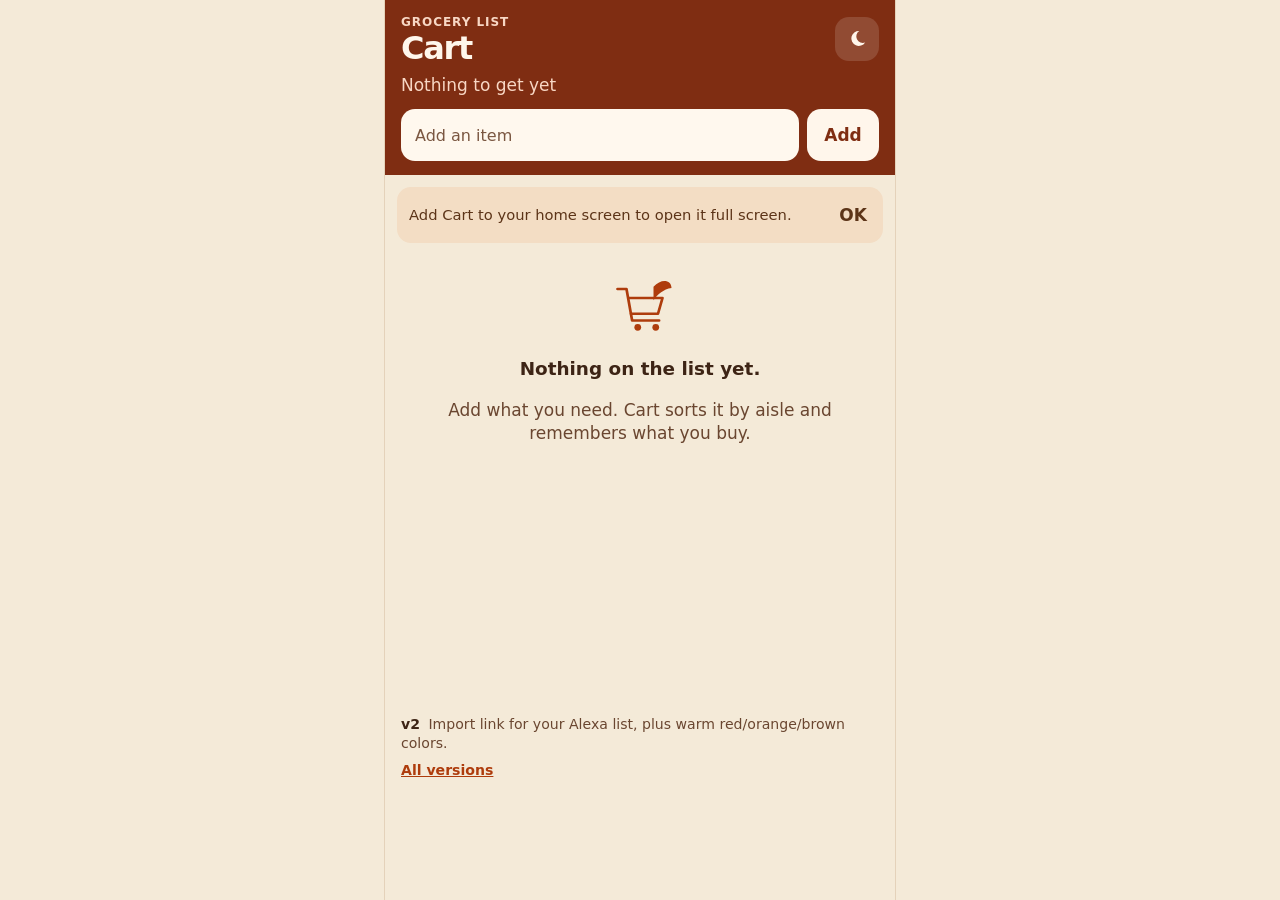
<file: index.html>
<!DOCTYPE html>
<html lang="en">
<head>
  <meta charset="utf-8">
  <meta name="viewport" content="width=device-width, initial-scale=1">
  <title>Cart</title>
  <meta name="description" content="A grocery list that remembers aisles and what you buy often.">
  <!-- Latest version. When you publish v3, change every v2/ below to v3/. Keep the hash. -->
  <link rel="canonical" href="v2/">
  <link rel="icon" href="v2/icons/icon.svg" type="image/svg+xml">
  <script>location.replace("v2/" + location.hash);</script>
  <noscript><meta http-equiv="refresh" content="0; url=v2/"></noscript>
  <style>
    body { font-family: ui-sans-serif, system-ui, sans-serif; margin: 2rem; background: #f3efe6; color: #1d1a16; }
    a { color: #1e4d3c; font-weight: 700; }
  </style>
</head>
<body>
  <p><a href="v2/">Open Cart</a></p>
</body>
</html>
</file>
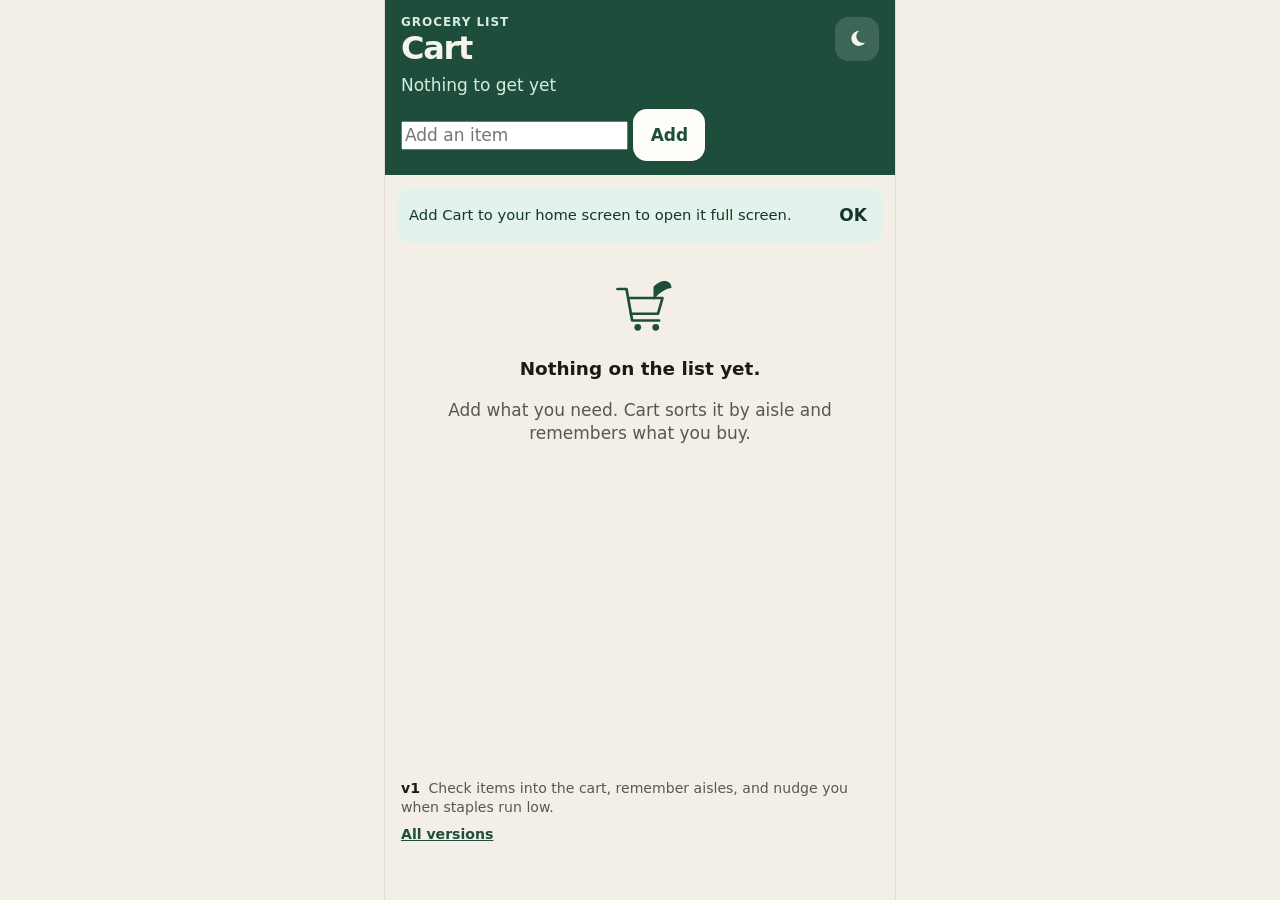
<file: v1/index.html>
<!DOCTYPE html>
<html lang="en">
<head>
  <meta charset="utf-8">
  <meta name="viewport" content="width=device-width, initial-scale=1, viewport-fit=cover">
  <title>Cart</title>
  <meta name="description" content="A grocery list that remembers aisles and what you buy often.">
  <meta name="theme-color" content="#1e4d3c">
  <meta name="apple-mobile-web-app-capable" content="yes">
  <meta name="mobile-web-app-capable" content="yes">
  <meta name="apple-mobile-web-app-status-bar-style" content="black-translucent">
  <meta name="apple-mobile-web-app-title" content="Cart">
  <link rel="manifest" href="manifest.json">
  <link rel="icon" href="icons/icon.svg" type="image/svg+xml">
  <link rel="icon" href="icons/icon-192.png" sizes="192x192" type="image/png">
  <link rel="apple-touch-icon" href="icons/apple-touch-icon.png">
  <link rel="stylesheet" href="styles.css">
  <script>
    (function () {
      var choice = "system";
      try { choice = localStorage.getItem("cart.v1.theme") || "system"; } catch (e) {}
      var dark = choice === "dark" || (choice !== "light" && matchMedia("(prefers-color-scheme: dark)").matches);
      document.documentElement.setAttribute("data-theme", dark ? "dark" : "light");
      var meta = document.querySelector('meta[name="theme-color"]');
      if (meta) meta.setAttribute("content", dark ? "#18241e" : "#1e4d3c");
    })();
  </script>
</head>
<body>
  <div class="app">
    <header class="top">
      <div class="title-row">
        <div>
          <p class="eyebrow">Grocery list</p>
          <h1>Cart</h1>
        </div>
        <button type="button" class="theme-btn" id="theme-toggle" aria-label="Switch color mode">
          <svg class="icon-moon" viewBox="0 0 24 24" width="22" height="22" aria-hidden="true">
            <path fill="currentColor" d="M14.5 3.2a8.2 8.2 0 1 0 6.4 12.6A7.1 7.1 0 0 1 14.5 3.2z"/>
          </svg>
          <svg class="icon-sun" viewBox="0 0 24 24" width="22" height="22" aria-hidden="true">
            <circle cx="12" cy="12" r="4" fill="currentColor"/>
            <g stroke="currentColor" stroke-width="2" stroke-linecap="round">
              <path d="M12 2.5v2.2M12 19.3v2.2M2.5 12h2.2M19.3 12h2.2M5 5l1.6 1.6M17.4 17.4 19 19M19 5l-1.6 1.6M6.6 17.4 5 19"/>
            </g>
          </svg>
        </button>
      </div>
      <p id="remaining" class="remaining">Nothing to get yet</p>
      <div class="composer">
        <form id="add-form" autocomplete="off">
          <label class="sr-only" for="add-input">Add an item</label>
          <input id="add-input" name="item" type="text" maxlength="80" placeholder="Add an item" enterkeyhint="done" autocapitalize="sentences" autocomplete="off" spellcheck="true" aria-autocomplete="list" aria-controls="suggestions" aria-expanded="false">
          <button type="submit" class="add-btn">Add</button>
        </form>
        <div id="suggestions" class="suggestions" role="listbox" hidden></div>
      </div>
    </header>

    <p id="save-warning" class="warning" hidden>This browser isn't keeping the list. It will disappear if you close the tab.</p>
    <div id="tip" class="tip" hidden>
      <p>Add Cart to your home screen to open it full screen.</p>
      <button type="button" id="tip-dismiss">OK</button>
    </div>
    <noscript><p class="warning">Turn on JavaScript to use Cart. The list stays on this phone.</p></noscript>
    <main id="main"></main>
    <footer class="foot">
      <p><span class="ver">v1</span> Check items into the cart, remember aisles, and nudge you when staples run low.</p>
      <p><a href="../versions/">All versions</a></p>
    </footer>
  </div>

  <dialog id="editor" aria-labelledby="editor-heading">
    <form class="sheet" id="editor-form">
      <div class="grab" aria-hidden="true"></div>
      <h2 id="editor-heading">Edit item</h2>
      <label for="edit-name">Name</label>
      <input id="edit-name" type="text" maxlength="80" autocomplete="off" enterkeyhint="done">
      <p class="field-label" id="qty-label">Quantity</p>
      <div class="stepper" role="group" aria-labelledby="qty-label">
        <button type="button" id="qty-dec" aria-label="Decrease quantity">−</button>
        <input id="qty-val" type="number" min="1" max="99" inputmode="numeric" aria-label="Quantity" value="1">
        <button type="button" id="qty-inc" aria-label="Increase quantity">+</button>
      </div>
      <label for="edit-note">Note</label>
      <input id="edit-note" type="text" maxlength="140" placeholder="Optional, like 2% or the big bag" autocomplete="off">
      <div class="sheet-actions">
        <button type="button" class="danger" id="edit-delete">Delete</button>
        <button type="submit" class="primary" id="edit-done">Done</button>
      </div>
    </form>
  </dialog>

  <dialog id="aisle-dialog" aria-labelledby="aisle-heading">
    <div class="sheet">
      <div class="grab" aria-hidden="true"></div>
      <h2 id="aisle-heading">Which aisle?</h2>
      <p id="aisle-for" class="aisle-for"></p>
      <p class="remember">Cart remembers this the next time you add the same item.</p>
      <div id="aisle-options" class="aisle-options"></div>
      <button type="button" class="ghost wide" id="aisle-cancel">Cancel</button>
    </div>
  </dialog>

  <div id="live" class="sr-only" role="status" aria-live="polite"></div>
  <script src="dictionary.js"></script>
  <script src="logic.js"></script>
  <script src="app.js"></script>
</body>
</html>
</file>
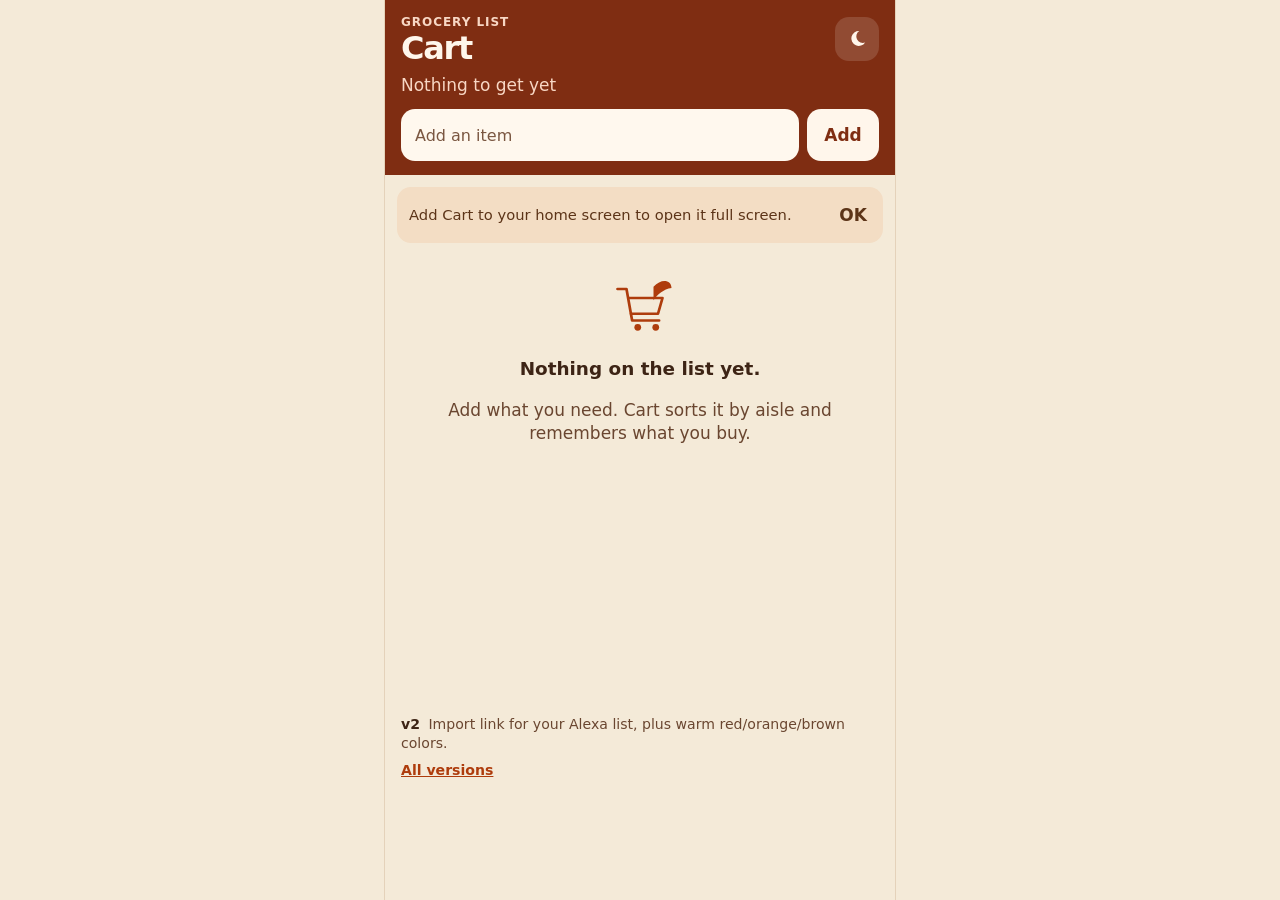
<file: v2/index.html>
<!DOCTYPE html>
<html lang="en">
<head>
  <meta charset="utf-8">
  <meta name="viewport" content="width=device-width, initial-scale=1, viewport-fit=cover">
  <title>Cart</title>
  <meta name="description" content="A grocery list that remembers aisles and what you buy often.">
  <meta name="theme-color" content="#7f2d12">
  <meta name="apple-mobile-web-app-capable" content="yes">
  <meta name="mobile-web-app-capable" content="yes">
  <meta name="apple-mobile-web-app-status-bar-style" content="black-translucent">
  <meta name="apple-mobile-web-app-title" content="Cart">
  <link rel="manifest" href="manifest.json">
  <link rel="icon" href="icons/icon.svg" type="image/svg+xml">
  <link rel="icon" href="icons/icon-192.png" sizes="192x192" type="image/png">
  <link rel="apple-touch-icon" href="icons/apple-touch-icon.png">
  <link rel="stylesheet" href="styles.css">
  <script>
    (function () {
      var choice = "system";
      try { choice = localStorage.getItem("cart.v1.theme") || "system"; } catch (e) {}
      var dark = choice === "dark" || (choice !== "light" && matchMedia("(prefers-color-scheme: dark)").matches);
      document.documentElement.setAttribute("data-theme", dark ? "dark" : "light");
      var meta = document.querySelector('meta[name="theme-color"]');
      if (meta) meta.setAttribute("content", dark ? "#1a0e09" : "#7f2d12");
    })();
  </script>
</head>
<body>
  <div class="app">
    <header class="top">
      <div class="title-row">
        <div>
          <p class="eyebrow">Grocery list</p>
          <h1>Cart</h1>
        </div>
        <button type="button" class="theme-btn" id="theme-toggle" aria-label="Switch color mode">
          <svg class="icon-moon" viewBox="0 0 24 24" width="22" height="22" aria-hidden="true">
            <path fill="currentColor" d="M14.5 3.2a8.2 8.2 0 1 0 6.4 12.6A7.1 7.1 0 0 1 14.5 3.2z"/>
          </svg>
          <svg class="icon-sun" viewBox="0 0 24 24" width="22" height="22" aria-hidden="true">
            <circle cx="12" cy="12" r="4" fill="currentColor"/>
            <g stroke="currentColor" stroke-width="2" stroke-linecap="round">
              <path d="M12 2.5v2.2M12 19.3v2.2M2.5 12h2.2M19.3 12h2.2M5 5l1.6 1.6M17.4 17.4 19 19M19 5l-1.6 1.6M6.6 17.4 5 19"/>
            </g>
          </svg>
        </button>
      </div>
      <p id="remaining" class="remaining">Nothing to get yet</p>
      <div class="composer">
        <form id="add-form" autocomplete="off">
          <label class="sr-only" for="add-input">Add an item</label>
          <input id="add-input" name="item" type="text" maxlength="80" placeholder="Add an item" enterkeyhint="done" autocapitalize="sentences" autocomplete="off" spellcheck="true" aria-autocomplete="list" aria-controls="suggestions" aria-expanded="false">
          <button type="submit" class="add-btn">Add</button>
        </form>
        <div id="suggestions" class="suggestions" role="listbox" hidden></div>
      </div>
    </header>

    <p id="save-warning" class="warning" hidden>This browser isn't keeping the list. It will disappear if you close the tab.</p>
    <div id="tip" class="tip" hidden>
      <p>Add Cart to your home screen to open it full screen.</p>
      <button type="button" id="tip-dismiss">OK</button>
    </div>
    <noscript><p class="warning">Turn on JavaScript to use Cart. The list stays on this phone.</p></noscript>
    <main id="main"></main>
    <footer class="foot">
      <p><span class="ver">v2</span> Import link for your Alexa list, plus warm red/orange/brown colors.</p>
      <p><a href="../versions/">All versions</a></p>
    </footer>
  </div>

  <dialog id="editor" aria-labelledby="editor-heading">
    <form class="sheet" id="editor-form">
      <div class="grab" aria-hidden="true"></div>
      <h2 id="editor-heading">Edit item</h2>
      <label for="edit-name">Name</label>
      <input id="edit-name" type="text" maxlength="80" autocomplete="off" enterkeyhint="done">
      <p class="field-label" id="qty-label">Quantity</p>
      <div class="stepper" role="group" aria-labelledby="qty-label">
        <button type="button" id="qty-dec" aria-label="Decrease quantity">−</button>
        <input id="qty-val" type="number" min="1" max="99" inputmode="numeric" aria-label="Quantity" value="1">
        <button type="button" id="qty-inc" aria-label="Increase quantity">+</button>
      </div>
      <label for="edit-note">Note</label>
      <input id="edit-note" type="text" maxlength="140" placeholder="Optional, like 2% or the big bag" autocomplete="off">
      <div class="sheet-actions">
        <button type="button" class="danger" id="edit-delete">Delete</button>
        <button type="submit" class="primary" id="edit-done">Done</button>
      </div>
    </form>
  </dialog>

  <dialog id="aisle-dialog" aria-labelledby="aisle-heading">
    <div class="sheet">
      <div class="grab" aria-hidden="true"></div>
      <h2 id="aisle-heading">Which aisle?</h2>
      <p id="aisle-for" class="aisle-for"></p>
      <p class="remember">Cart remembers this the next time you add the same item.</p>
      <div id="aisle-options" class="aisle-options"></div>
      <button type="button" class="ghost wide" id="aisle-cancel">Cancel</button>
    </div>
  </dialog>

  <div id="toast" class="toast" role="status" hidden></div>
  <div id="live" class="sr-only" role="status" aria-live="polite"></div>
  <script src="dictionary.js"></script>
  <script src="logic.js"></script>
  <script src="app.js"></script>
</body>
</html>
</file>
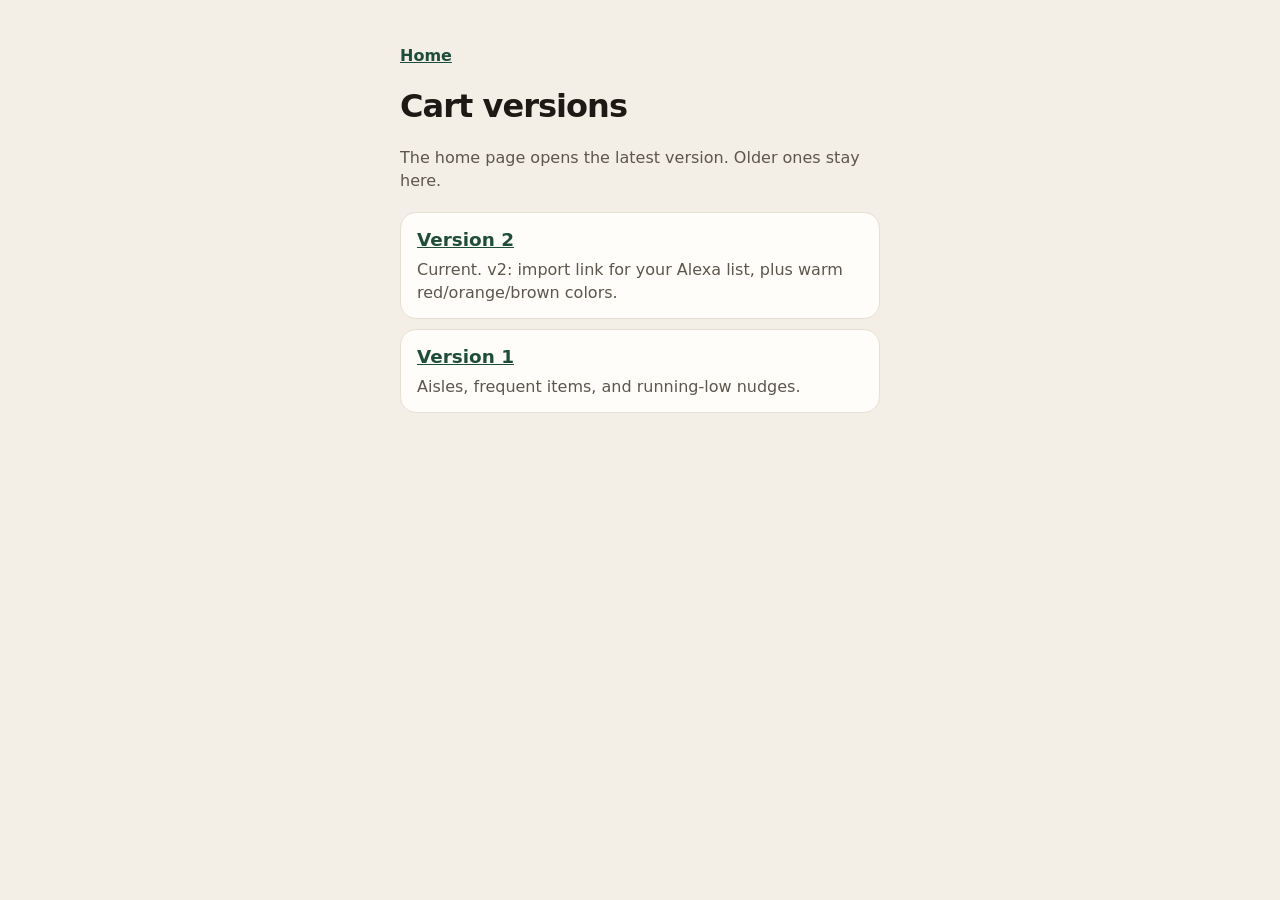
<file: versions/index.html>
<!DOCTYPE html>
<html lang="en">
<head>
  <meta charset="utf-8">
  <meta name="viewport" content="width=device-width, initial-scale=1">
  <title>Cart versions</title>
  <link rel="icon" href="../v1/icons/icon.svg" type="image/svg+xml">
  <style>
    :root { color-scheme: light; --bg: #f3efe6; --text: #1d1a16; --muted: #5c564c; --card: #fffdf9; --accent: #1e4d3c; --line: #e6dfd3; }
    @media (prefers-color-scheme: dark) {
      :root { color-scheme: dark; --bg: #111411; --text: #f4f1ea; --muted: #c8c1b4; --card: #1c221d; --accent: #8fd0ad; --line: #31382f; }
    }
    * { box-sizing: border-box; }
    body { margin: 0; font-family: ui-sans-serif, system-ui, sans-serif; background: var(--bg); color: var(--text); line-height: 1.45; }
    main { max-width: 32rem; margin: 0 auto; padding: 28px 16px 48px; }
    a { color: var(--accent); font-weight: 700; }
    h1 { margin: 12px 0 8px; letter-spacing: -0.03em; }
    p { color: var(--muted); }
    ul { list-style: none; padding: 0; margin: 20px 0; }
    li { background: var(--card); border: 1px solid var(--line); border-radius: 16px; padding: 14px 16px; margin-bottom: 10px; }
    li a { font-size: 1.15rem; }
    .note { display: block; margin-top: 4px; color: var(--muted); font-weight: 400; }
  </style>
</head>
<body>
  <main>
    <p><a href="../">Home</a></p>
    <h1>Cart versions</h1>
    <p>The home page opens the latest version. Older ones stay here.</p>
    <!-- Copy a list item when you add v2, v3, and so on. -->
    <ul>
      <li>
        <a href="../v2/">Version 2</a>
        <span class="note">Current. v2: import link for your Alexa list, plus warm red/orange/brown colors.</span>
      </li>
      <li>
        <a href="../v1/">Version 1</a>
        <span class="note">Aisles, frequent items, and running-low nudges.</span>
      </li>
    </ul>
  </main>
</body>
</html>
</file>
<file: v1/styles.css>
/* Cart v1. Mobile first, with a light and a dark theme. */

:root,
html[data-theme="light"] {
  color-scheme: light;
  --bg: #f3efe6;
  --header: #1e4d3c;
  --header-text: #f7f4ec;
  --header-muted: #d7ebe1;
  --header-focus: #f7f4ec;
  --card: #fffdf9;
  --text: #1d1a16;
  --muted: #5c564c;
  --line: #e4dcd0;
  --accent: #1e4d3c;
  --accent-text: #ffffff;
  --chip: #e3f2ea;
  --chip-text: #143628;
  --danger: #8c332c;
  --danger-bg: #f8e6e2;
  --danger-fill: #8c332c;
  --danger-fill-text: #ffffff;
  --low: #fff6e4;
  --low-line: #ead6a6;
  --low-text: #3f341c;
  --input-bg: #fffdf9;
  --input-text: #1d1a16;
  --placeholder: #746e66;
  --shadow: 0 1px 2px rgba(48, 36, 18, 0.05), 0 8px 22px rgba(48, 36, 18, 0.06);
  --focus: #1e4d3c;
  --add-bg: #fffdf9;
  --add-text: #1e4d3c;
  --check: #1e4d3c;
  --check-mark: #ffffff;
  --strike: #746e66;
}

html[data-theme="dark"] {
  color-scheme: dark;
  --bg: #111411;
  --header: #18241e;
  --header-text: #f4f1ea;
  --header-muted: #c5ddd0;
  --header-focus: #d9f5e6;
  --card: #1c221d;
  --text: #f4f1ea;
  --muted: #c8c1b4;
  --line: #343b32;
  --accent: #8fd0ad;
  --accent-text: #102117;
  --chip: #24382e;
  --chip-text: #d7f3e4;
  --danger: #ffb4a8;
  --danger-bg: #3a2420;
  --danger-fill: #ffb4a8;
  --danger-fill-text: #2a1210;
  --low: #2c2618;
  --low-line: #6d5b32;
  --low-text: #f6e7c4;
  --input-bg: #101614;
  --input-text: #f4f1ea;
  --placeholder: #9aa396;
  --shadow: 0 1px 2px rgba(0, 0, 0, 0.35), 0 10px 24px rgba(0, 0, 0, 0.28);
  --focus: #b7e7cd;
  --add-bg: #d9f5e6;
  --add-text: #102117;
  --check: #8fd0ad;
  --check-mark: #102117;
  --strike: #b7b1a6;
}

* { box-sizing: border-box; }

html { height: 100%; }

body {
  margin: 0;
  min-height: 100%;
  background: var(--bg);
  color: var(--text);
  font-family: ui-sans-serif, system-ui, -apple-system, "Segoe UI", Roboto, Helvetica, Arial, sans-serif;
  font-size: 17px;
  line-height: 1.35;
}

button, input { font: inherit; color: inherit; }
button { cursor: pointer; touch-action: manipulation; }
button:disabled { cursor: default; }

:focus { outline: none; }
:focus-visible {
  outline: 3px solid var(--focus);
  outline-offset: 2px;
}

.app {
  width: min(100%, 32rem);
  margin: 0 auto;
  min-height: 100vh;
  display: flex;
  flex-direction: column;
}

@media (min-width: 700px) {
  .app {
    border-left: 1px solid var(--line);
    border-right: 1px solid var(--line);
  }
}

.top {
  position: sticky;
  top: 0;
  z-index: 20;
  background: var(--header);
  color: var(--header-text);
  padding: calc(14px + env(safe-area-inset-top)) 16px 14px;
}

.top :focus-visible {
  outline-color: var(--header-focus);
}

.title-row {
  display: flex;
  align-items: center;
  justify-content: space-between;
  gap: 12px;
}

.eyebrow {
  margin: 0;
  font-size: 0.75rem;
  letter-spacing: 0.08em;
  text-transform: uppercase;
  font-weight: 700;
  color: var(--header-muted);
}

h1 {
  margin: 2px 0 0;
  font-size: 2rem;
  line-height: 1;
  letter-spacing: -0.04em;
}

.theme-btn {
  width: 44px;
  height: 44px;
  flex: none;
  display: grid;
  place-items: center;
  border: 0;
  border-radius: 14px;
  background: rgba(255, 255, 255, 0.14);
  color: var(--header-text);
}

html[data-theme="light"] .icon-sun { display: none; }
html[data-theme="dark"] .icon-moon { display: none; }
html[data-theme="dark"] .note { color: #efeae0; }

.remaining {
  margin: 10px 0 12px;
  color: var(--header-muted);
}

.composer { position: relative; }

.add-form { display: flex; gap: 8px; }

.add-form input {
  flex: 1;
  min-width: 0;
  height: 52px;
  border: 0;
  border-radius: 14px;
  padding: 0 14px;
  background: var(--input-bg);
  color: var(--input-text);
  font-size: 16px;
}

.add-form input::placeholder { color: var(--placeholder); }

.add-btn {
  height: 52px;
  min-width: 72px;
  padding: 0 16px;
  border: 0;
  border-radius: 14px;
  background: var(--add-bg);
  color: var(--add-text);
  font-weight: 800;
}

.add-btn:active { transform: scale(0.98); }

.suggestions {
  position: absolute;
  z-index: 5;
  left: 0;
  right: 0;
  top: calc(100% + 6px);
  background: var(--card);
  color: var(--text);
  border-radius: 14px;
  box-shadow: var(--shadow);
  max-height: 280px;
  overflow-y: auto;
}

.suggestions button {
  width: 100%;
  min-height: 48px;
  display: flex;
  align-items: center;
  justify-content: space-between;
  gap: 12px;
  padding: 8px 14px;
  border: 0;
  background: transparent;
  text-align: left;
}

.suggestions button + button { box-shadow: inset 0 1px 0 var(--line); }
.suggestions button.is-active { background: var(--chip); color: var(--chip-text); }
.suggest-meta { color: var(--muted); font-size: 0.85rem; white-space: nowrap; }
.suggestions button.is-active .suggest-meta { color: inherit; }

.tip[hidden],
.warning[hidden],
.suggestions[hidden],
#incart-panel[hidden] {
  display: none !important;
}

.warning,
.tip {
  margin: 12px 12px 0;
  border-radius: 14px;
}

.warning {
  padding: 10px 12px;
  background: var(--danger-bg);
}

.tip {
  display: flex;
  align-items: center;
  gap: 8px;
  padding: 6px 8px 6px 12px;
  background: var(--chip);
  color: var(--chip-text);
}

.tip p { margin: 0; flex: 1; font-size: 0.92rem; }

.tip button {
  min-width: 44px;
  min-height: 44px;
  border: 0;
  background: transparent;
  color: inherit;
  font-weight: 800;
}

main { flex: 1; padding-bottom: 8px; }

.block { margin-top: 16px; }

.block h2,
.group h2 {
  margin: 0 16px 6px;
  font-size: 0.75rem;
  letter-spacing: 0.08em;
  text-transform: uppercase;
  color: var(--muted);
}

.hint {
  margin: 0 16px 10px;
  color: var(--muted);
  font-size: 0.88rem;
}

.low-card {
  margin: 0 12px 8px;
  padding: 12px;
  background: var(--low);
  border: 1px solid var(--low-line);
  border-radius: 16px;
  scroll-margin: 200px 0 24px;
}

.low-card h3 { margin: 0; font-size: 1.08rem; }
.low-card p { margin: 4px 0 10px; color: var(--low-text); font-size: 0.92rem; }
.low-actions { display: flex; gap: 8px; }

.low-actions button,
.primary,
.danger,
.ghost {
  min-height: 48px;
  border-radius: 12px;
  font-weight: 700;
}

.low-actions button { flex: 1; }

.add-fill,
.primary {
  border: 0;
  background: var(--accent);
  color: var(--accent-text);
}

.ghost,
.clear-btn {
  border: 1px solid var(--line);
  background: transparent;
  color: var(--text);
}

.danger {
  border: 0;
  background: var(--danger-fill);
  color: var(--danger-fill-text);
}

.wide { width: 100%; }

.chips {
  display: flex;
  gap: 8px;
  overflow-x: auto;
  padding: 2px 16px 6px;
  scrollbar-width: none;
}

.chips::-webkit-scrollbar { display: none; }

.chip {
  flex: none;
  max-width: 220px;
  min-height: 44px;
  padding: 0 14px;
  border: 0;
  border-radius: 999px;
  background: var(--card);
  color: var(--text);
  box-shadow: var(--shadow);
  font-weight: 700;
  overflow: hidden;
  text-overflow: ellipsis;
  white-space: nowrap;
  scroll-snap-align: start;
}

.chips { scroll-snap-type: x proximity; }

.group { margin-top: 18px; }

.group ul,
.incart ul {
  list-style: none;
  margin: 0 12px;
  padding: 0;
  background: var(--card);
  border-radius: 16px;
  box-shadow: var(--shadow);
}

.item {
  display: grid;
  grid-template-columns: 44px minmax(0, 1fr) auto;
  column-gap: 2px;
  align-items: start;
  padding: 6px 8px 8px 4px;
  scroll-margin: 200px 0 24px;
}

.item + .item { box-shadow: inset 0 1px 0 var(--line); }

.check {
  position: relative;
  grid-row: 1 / span 2;
  align-self: center;
  width: 44px;
  height: 44px;
  display: grid;
  place-items: center;
}

.check input {
  position: absolute;
  inset: 0;
  margin: 0;
  opacity: 0;
}

.check .box {
  width: 26px;
  height: 26px;
  border: 2px solid var(--check);
  border-radius: 8px;
  display: grid;
  place-items: center;
}

.check input:checked + .box { background: var(--check); }

.check input:checked + .box::after {
  content: "";
  width: 6px;
  height: 11px;
  border: solid var(--check-mark);
  border-width: 0 2.5px 2.5px 0;
  transform: rotate(45deg) translate(-1px, -1px);
}

.check input:focus-visible + .box {
  outline: 3px solid var(--focus);
  outline-offset: 3px;
}

.name-btn {
  grid-column: 2;
  grid-row: 1;
  width: 100%;
  min-height: 44px;
  display: flex;
  flex-direction: column;
  justify-content: center;
  gap: 2px;
  padding: 8px 4px;
  border: 0;
  background: transparent;
  text-align: left;
}

.name {
  font-weight: 700;
  font-size: 1.05rem;
  overflow-wrap: anywhere;
}

.note {
  color: var(--muted);
  font-size: 0.92rem;
  display: -webkit-box;
  -webkit-line-clamp: 2;
  -webkit-box-orient: vertical;
  overflow: hidden;
}

.qty-btn {
  grid-column: 3;
  grid-row: 1;
  align-self: center;
  min-width: 44px;
  min-height: 44px;
  padding: 0 6px;
  border: 0;
  background: transparent;
  color: var(--muted);
  font-weight: 800;
  font-variant-numeric: tabular-nums;
}

.aisle-btn {
  grid-column: 2 / span 2;
  grid-row: 2;
  min-height: 44px;
  display: flex;
  align-items: center;
  justify-content: space-between;
  gap: 8px;
  padding: 0 12px;
  border: 0;
  border-radius: 12px;
  background: var(--chip);
  color: var(--chip-text);
  font-weight: 700;
}

.item.is-checked .name {
  color: var(--strike);
  text-decoration: line-through;
}

.flash { animation: flash 1s ease; }

@keyframes flash {
  from { background: var(--chip); }
  to { background: transparent; }
}

.empty,
.all-set {
  margin: 28px 20px 8px;
  text-align: center;
  color: var(--muted);
}

.empty-icon { color: var(--accent); }

.empty-title {
  margin: 8px 0 4px;
  color: var(--text);
  font-size: 1.15rem;
  font-weight: 700;
}

.incart { margin: 22px 12px 0; }

.incart-toggle {
  width: 100%;
  min-height: 52px;
  display: flex;
  align-items: center;
  gap: 8px;
  padding: 0 14px;
  border: 0;
  border-radius: 16px;
  background: var(--card);
  box-shadow: var(--shadow);
  font-weight: 800;
}

.incart.is-open .incart-toggle { border-radius: 16px 16px 0 0; box-shadow: none; }

.incart-toggle .count {
  min-width: 28px;
  height: 28px;
  display: grid;
  place-items: center;
  padding: 0 8px;
  border-radius: 999px;
  background: var(--chip);
  color: var(--chip-text);
  font-size: 0.85rem;
}

.incart-toggle .chev { margin-left: auto; transition: transform 0.15s ease; }
.incart.is-open .incart-toggle .chev { transform: rotate(180deg); }

.incart.is-open {
  background: var(--card);
  border-radius: 16px;
  box-shadow: var(--shadow);
}
.incart.is-open .incart-toggle,
.incart.is-open #incart-panel {
  background: transparent;
  box-shadow: none;
}

#incart-panel {
  background: var(--card);
  border-radius: 0 0 16px 16px;
  box-shadow: var(--shadow);
  padding-bottom: 10px;
}

#incart-panel ul {
  margin: 0;
  border-radius: 0;
  box-shadow: none;
}

.clear-btn {
  display: block;
  width: calc(100% - 24px);
  margin: 8px 12px 0;
  color: var(--danger);
  font-weight: 700;
}

.clear-btn.is-armed {
  background: var(--danger-bg);
  border-color: transparent;
}

.foot {
  margin-top: auto;
  padding: 32px 16px calc(48px + env(safe-area-inset-bottom));
  color: var(--muted);
  font-size: 0.88rem;
}

.foot p { margin: 0 0 8px; }

.ver {
  font-weight: 800;
  color: var(--text);
  margin-right: 4px;
}

.foot a { color: var(--accent); font-weight: 700; }

dialog {
  width: min(32rem, 100%);
  max-width: 100%;
  max-height: 100%;
  margin: auto 0 0;
  padding: 0;
  border: 0;
  background: transparent;
  color: var(--text);
}

dialog::backdrop { background: rgba(16, 14, 10, 0.5); }

.sheet {
  background: var(--card);
  border-radius: 20px 20px 0 0;
  padding: 8px 16px calc(16px + env(safe-area-inset-bottom));
  max-height: 92vh;
  overflow: auto;
}

@media (min-width: 700px) {
  dialog { margin: auto; }
  .sheet { border-radius: 20px; padding-bottom: 16px; }
}

.grab {
  width: 40px;
  height: 4px;
  margin: 6px auto 8px;
  border-radius: 999px;
  background: var(--line);
}

.sheet h2 { margin: 0 0 4px; font-size: 1.35rem; }

.sheet label,
.field-label {
  display: block;
  margin: 14px 0 6px;
  color: var(--muted);
  font-size: 0.85rem;
  font-weight: 700;
}

.sheet input[type="text"] {
  width: 100%;
  height: 48px;
  padding: 0 12px;
  border: 1px solid var(--line);
  border-radius: 12px;
  background: var(--input-bg);
  color: var(--input-text);
  font-size: 16px;
}

.stepper {
  display: flex;
  align-items: center;
  gap: 8px;
}

.stepper button {
  width: 48px;
  height: 48px;
  border: 1px solid var(--line);
  border-radius: 14px;
  background: var(--card);
  font-size: 1.5rem;
  line-height: 1;
}

.stepper input {
  width: 76px;
  height: 48px;
  border: 1px solid var(--line);
  border-radius: 14px;
  background: var(--input-bg);
  color: var(--text);
  text-align: center;
  font-size: 1.25rem;
  font-variant-numeric: tabular-nums;
}

.stepper input::-webkit-outer-spin-button,
.stepper input::-webkit-inner-spin-button { -webkit-appearance: none; margin: 0; }
.stepper input[type="number"] { -moz-appearance: textfield; appearance: textfield; }

.sheet-actions {
  display: flex;
  gap: 8px;
  margin-top: 18px;
}

.sheet-actions .danger,
.sheet-actions .primary { flex: 1; }

.aisle-for { margin: 0; font-weight: 700; }
.remember { margin: 4px 0 12px; color: var(--muted); font-size: 0.9rem; }

.aisle-choice {
  width: 100%;
  min-height: 48px;
  margin-bottom: 8px;
  padding: 0 14px;
  border: 1px solid var(--line);
  border-radius: 12px;
  background: transparent;
  text-align: left;
  font-weight: 600;
}

.aisle-choice.is-current {
  background: var(--chip);
  color: var(--chip-text);
  border-color: transparent;
  font-weight: 800;
}

#aisle-cancel { margin-top: 4px; }

.sr-only {
  position: absolute;
  width: 1px;
  height: 1px;
  padding: 0;
  margin: -1px;
  overflow: hidden;
  clip: rect(0, 0, 0, 0);
  white-space: nowrap;
  border: 0;
}

::selection { background: var(--chip); color: var(--chip-text); }

@media (prefers-reduced-motion: reduce) {
  *, *::before, *::after {
    animation: none !important;
    transition: none !important;
  }
}
</file>
<file: v2/styles.css>
/* Cart v2. Mobile first. Light is cream and brown with red-orange accents.
   Dark is deep brown and tan with orange and yellow accents. */

:root,
html[data-theme="light"] {
  color-scheme: light;
  --bg: #f4ead8;
  --header: #7f2d12;
  --header-text: #fff6eb;
  --header-muted: #f8d7c4;
  --header-focus: #fff6eb;
  --card: #fff8ee;
  --text: #3d2415;
  --muted: #6a4630;
  --line: #e4d2ba;
  --control: #8a6848;
  --accent: #ae3c0c;
  --accent-text: #fff8f3;
  --chip: #f3ddc4;
  --chip-text: #5c3418;
  --danger: #9f2d24;
  --danger-bg: #f8e4dc;
  --danger-fill: #9f2d24;
  --danger-fill-text: #fff8f5;
  --low: #fff0cc;
  --low-line: #e2c48a;
  --low-text: #5c3d12;
  --input-bg: #fff8ee;
  --input-text: #3d2415;
  --placeholder: #7a5640;
  --shadow: 0 1px 2px rgba(72, 36, 12, 0.06), 0 8px 22px rgba(72, 36, 12, 0.08);
  --focus: #9a3412;
  --add-bg: #fff6eb;
  --add-text: #7f2d12;
  --check: #9a3412;
  --check-mark: #fff8f3;
  --strike: #7a5640;
  --toast-bg: #7f2d12;
  --toast-text: #fff6eb;
}

html[data-theme="dark"] {
  color-scheme: dark;
  --bg: #24160f;
  --header: #1a0e09;
  --header-text: #f8ecdf;
  --header-muted: #f0d0b4;
  --header-focus: #ffd27a;
  --card: #342016;
  --text: #f6e6d4;
  --muted: #e4cbb4;
  --line: #5a4030;
  --control: #c4a07a;
  --accent: #ffb15a;
  --accent-text: #2b160c;
  --chip: #4a301f;
  --chip-text: #f6e0c8;
  --danger: #ffb199;
  --danger-bg: #4a2820;
  --danger-fill: #ffb199;
  --danger-fill-text: #2b120e;
  --low: #3d2a14;
  --low-line: #8a6840;
  --low-text: #f6e2c0;
  --input-bg: #1c100c;
  --input-text: #f6e6d4;
  --placeholder: #d2b89e;
  --shadow: 0 1px 2px rgba(0, 0, 0, 0.35), 0 10px 24px rgba(0, 0, 0, 0.28);
  --focus: #ffd27a;
  --add-bg: #ffc56a;
  --add-text: #2b160c;
  --check: #ffb15a;
  --check-mark: #2b160c;
  --strike: #d7c0aa;
  --toast-bg: #ffc56a;
  --toast-text: #2b160c;
}

* { box-sizing: border-box; }

html { height: 100%; }

body {
  margin: 0;
  min-height: 100%;
  background: var(--bg);
  color: var(--text);
  font-family: ui-sans-serif, system-ui, -apple-system, "Segoe UI", Roboto, Helvetica, Arial, sans-serif;
  font-size: 17px;
  line-height: 1.35;
}

button, input { font: inherit; color: inherit; }
button { cursor: pointer; touch-action: manipulation; }
button:disabled { cursor: default; }

:focus { outline: none; }
:focus-visible {
  outline: 3px solid var(--focus);
  outline-offset: 2px;
}

.app {
  width: min(100%, 32rem);
  margin: 0 auto;
  min-height: 100vh;
  display: flex;
  flex-direction: column;
}

@media (min-width: 700px) {
  .app {
    border-left: 1px solid var(--line);
    border-right: 1px solid var(--line);
  }
}

.top {
  position: sticky;
  top: 0;
  z-index: 20;
  background: var(--header);
  color: var(--header-text);
  padding: calc(14px + env(safe-area-inset-top)) 16px 14px;
}

.top :focus-visible {
  outline-color: var(--header-focus);
}

.title-row {
  display: flex;
  align-items: center;
  justify-content: space-between;
  gap: 12px;
}

.eyebrow {
  margin: 0;
  font-size: 0.75rem;
  letter-spacing: 0.08em;
  text-transform: uppercase;
  font-weight: 700;
  color: var(--header-muted);
}

h1 {
  margin: 2px 0 0;
  font-size: 2rem;
  line-height: 1;
  letter-spacing: -0.04em;
}

.theme-btn {
  width: 44px;
  height: 44px;
  flex: none;
  display: grid;
  place-items: center;
  border: 0;
  border-radius: 14px;
  background: rgba(255, 255, 255, 0.14);
  color: var(--header-text);
}

html[data-theme="light"] .icon-sun { display: none; }
html[data-theme="dark"] .icon-moon { display: none; }
html[data-theme="dark"] .note { color: #f0e0cc; }

.remaining {
  margin: 10px 0 12px;
  color: var(--header-muted);
}

.composer { position: relative; }

#add-form { display: flex; gap: 8px; }

#add-form input {
  flex: 1;
  min-width: 0;
  height: 52px;
  border: 0;
  border-radius: 14px;
  padding: 0 14px;
  background: var(--input-bg);
  color: var(--input-text);
  font-size: 16px;
}

#add-form input::placeholder { color: var(--placeholder); }

.add-btn {
  height: 52px;
  min-width: 72px;
  padding: 0 16px;
  border: 0;
  border-radius: 14px;
  background: var(--add-bg);
  color: var(--add-text);
  font-weight: 800;
}

.add-btn:active { transform: scale(0.98); }

.suggestions {
  position: absolute;
  z-index: 5;
  left: 0;
  right: 0;
  top: calc(100% + 6px);
  background: var(--card);
  color: var(--text);
  border-radius: 14px;
  box-shadow: var(--shadow);
  max-height: 280px;
  overflow-y: auto;
}

.suggestions button {
  width: 100%;
  min-height: 48px;
  display: flex;
  align-items: center;
  justify-content: space-between;
  gap: 12px;
  padding: 8px 14px;
  border: 0;
  background: transparent;
  text-align: left;
}

.suggestions button + button { box-shadow: inset 0 1px 0 var(--line); }
.suggestions button.is-active { background: var(--chip); color: var(--chip-text); }
.suggest-meta { color: var(--muted); font-size: 0.85rem; white-space: nowrap; }
.suggestions button.is-active .suggest-meta { color: inherit; }

.tip[hidden],
.warning[hidden],
.suggestions[hidden],
#incart-panel[hidden] {
  display: none !important;
}

.warning,
.tip {
  margin: 12px 12px 0;
  border-radius: 14px;
}

.warning {
  padding: 10px 12px;
  background: var(--danger-bg);
}

.tip {
  display: flex;
  align-items: center;
  gap: 8px;
  padding: 6px 8px 6px 12px;
  background: var(--chip);
  color: var(--chip-text);
}

.tip p { margin: 0; flex: 1; font-size: 0.92rem; }

.tip button {
  min-width: 44px;
  min-height: 44px;
  border: 0;
  background: transparent;
  color: inherit;
  font-weight: 800;
}

main { flex: 1; padding-bottom: 8px; }

.block { margin-top: 16px; }

.block h2,
.group h2 {
  margin: 0 16px 6px;
  font-size: 0.75rem;
  letter-spacing: 0.08em;
  text-transform: uppercase;
  color: var(--muted);
}

.hint {
  margin: 0 16px 10px;
  color: var(--muted);
  font-size: 0.88rem;
}

.low-card {
  margin: 0 12px 8px;
  padding: 12px;
  background: var(--low);
  border: 1px solid var(--low-line);
  border-radius: 16px;
  scroll-margin: 200px 0 24px;
}

.low-card h3 { margin: 0; font-size: 1.08rem; }
.low-card p { margin: 4px 0 10px; color: var(--low-text); font-size: 0.92rem; }
.low-actions { display: flex; gap: 8px; }

.low-actions button,
.primary,
.danger,
.ghost {
  min-height: 48px;
  border-radius: 12px;
  font-weight: 700;
}

.low-actions button { flex: 1; }

.add-fill,
.primary {
  border: 0;
  background: var(--accent);
  color: var(--accent-text);
}

.ghost,
.clear-btn {
  border: 1px solid var(--control);
  background: transparent;
  color: var(--text);
}

.danger {
  border: 0;
  background: var(--danger-fill);
  color: var(--danger-fill-text);
}

.wide { width: 100%; }

.chips {
  display: flex;
  gap: 8px;
  overflow-x: auto;
  padding: 2px 16px 6px;
  scrollbar-width: none;
}

.chips::-webkit-scrollbar { display: none; }

.chip {
  flex: none;
  max-width: 220px;
  min-height: 44px;
  padding: 0 14px;
  border: 0;
  border-radius: 999px;
  background: var(--card);
  color: var(--text);
  box-shadow: var(--shadow);
  font-weight: 700;
  overflow: hidden;
  text-overflow: ellipsis;
  white-space: nowrap;
  scroll-snap-align: start;
}

.chips { scroll-snap-type: x proximity; }

.group { margin-top: 18px; }

.group ul,
.incart ul {
  list-style: none;
  margin: 0 12px;
  padding: 0;
  background: var(--card);
  border-radius: 16px;
  box-shadow: var(--shadow);
}

.item {
  display: grid;
  grid-template-columns: 44px minmax(0, 1fr) auto;
  column-gap: 2px;
  align-items: start;
  padding: 6px 8px 8px 4px;
  scroll-margin: 200px 0 24px;
}

.item + .item { box-shadow: inset 0 1px 0 var(--line); }

.check {
  position: relative;
  grid-row: 1 / span 2;
  align-self: center;
  width: 44px;
  height: 44px;
  display: grid;
  place-items: center;
}

.check input {
  position: absolute;
  inset: 0;
  margin: 0;
  opacity: 0;
}

.check .box {
  width: 26px;
  height: 26px;
  border: 2px solid var(--check);
  border-radius: 8px;
  display: grid;
  place-items: center;
}

.check input:checked + .box { background: var(--check); }

.check input:checked + .box::after {
  content: "";
  width: 6px;
  height: 11px;
  border: solid var(--check-mark);
  border-width: 0 2.5px 2.5px 0;
  transform: rotate(45deg) translate(-1px, -1px);
}

.check input:focus-visible + .box {
  outline: 3px solid var(--focus);
  outline-offset: 3px;
}

.name-btn {
  grid-column: 2;
  grid-row: 1;
  width: 100%;
  min-height: 44px;
  display: flex;
  flex-direction: column;
  justify-content: center;
  gap: 2px;
  padding: 8px 4px;
  border: 0;
  background: transparent;
  text-align: left;
}

.name {
  font-weight: 700;
  font-size: 1.05rem;
  overflow-wrap: anywhere;
}

.note {
  color: var(--muted);
  font-size: 0.92rem;
  display: -webkit-box;
  -webkit-line-clamp: 2;
  -webkit-box-orient: vertical;
  overflow: hidden;
}

.qty-btn {
  grid-column: 3;
  grid-row: 1;
  align-self: center;
  min-width: 44px;
  min-height: 44px;
  padding: 0 6px;
  border: 0;
  background: transparent;
  color: var(--muted);
  font-weight: 800;
  font-variant-numeric: tabular-nums;
}

.aisle-btn {
  grid-column: 2 / span 2;
  grid-row: 2;
  min-height: 44px;
  display: flex;
  align-items: center;
  justify-content: space-between;
  gap: 8px;
  padding: 0 12px;
  border: 0;
  border-radius: 12px;
  background: var(--chip);
  color: var(--chip-text);
  font-weight: 700;
}

.item.is-checked .name {
  color: var(--strike);
  text-decoration: line-through;
}

.flash { animation: flash 1s ease; }

@keyframes flash {
  from { background: var(--chip); }
  to { background: transparent; }
}

.empty,
.all-set {
  margin: 28px 20px 8px;
  text-align: center;
  color: var(--muted);
}

.empty-icon { color: var(--accent); }

.empty-title {
  margin: 8px 0 4px;
  color: var(--text);
  font-size: 1.15rem;
  font-weight: 700;
}

.incart { margin: 22px 12px 0; }

.incart-toggle {
  width: 100%;
  min-height: 52px;
  display: flex;
  align-items: center;
  gap: 8px;
  padding: 0 14px;
  border: 0;
  border-radius: 16px;
  background: var(--card);
  box-shadow: var(--shadow);
  font-weight: 800;
}

.incart.is-open .incart-toggle { border-radius: 16px 16px 0 0; box-shadow: none; }

.incart-toggle .count {
  min-width: 28px;
  height: 28px;
  display: grid;
  place-items: center;
  padding: 0 8px;
  border-radius: 999px;
  background: var(--chip);
  color: var(--chip-text);
  font-size: 0.85rem;
}

.incart-toggle .chev { margin-left: auto; transition: transform 0.15s ease; }
.incart.is-open .incart-toggle .chev { transform: rotate(180deg); }

.incart.is-open {
  background: var(--card);
  border-radius: 16px;
  box-shadow: var(--shadow);
}
.incart.is-open .incart-toggle,
.incart.is-open #incart-panel {
  background: transparent;
  box-shadow: none;
}

#incart-panel {
  background: var(--card);
  border-radius: 0 0 16px 16px;
  box-shadow: var(--shadow);
  padding-bottom: 10px;
}

#incart-panel ul {
  margin: 0;
  border-radius: 0;
  box-shadow: none;
}

.clear-btn {
  display: block;
  width: calc(100% - 24px);
  margin: 8px 12px 0;
  color: var(--danger);
  font-weight: 700;
}

.clear-btn.is-armed {
  background: var(--danger-bg);
  border-color: transparent;
}

.foot {
  margin-top: auto;
  padding: 32px 16px calc(112px + env(safe-area-inset-bottom));
  color: var(--muted);
  font-size: 0.88rem;
}

.foot p { margin: 0 0 8px; }

.ver {
  font-weight: 800;
  color: var(--text);
  margin-right: 4px;
}

.foot a { color: var(--accent); font-weight: 700; }

dialog {
  width: min(32rem, 100%);
  max-width: 100%;
  max-height: 100%;
  margin: auto 0 0;
  padding: 0;
  border: 0;
  background: transparent;
  color: var(--text);
}

dialog::backdrop { background: rgba(16, 14, 10, 0.5); }

.sheet {
  background: var(--card);
  border-radius: 20px 20px 0 0;
  padding: 8px 16px calc(16px + env(safe-area-inset-bottom));
  max-height: 92vh;
  overflow: auto;
}

@media (min-width: 700px) {
  dialog { margin: auto; }
  .sheet { border-radius: 20px; padding-bottom: 16px; }
}

.grab {
  width: 40px;
  height: 4px;
  margin: 6px auto 8px;
  border-radius: 999px;
  background: var(--line);
}

.sheet h2 { margin: 0 0 4px; font-size: 1.35rem; }

.sheet label,
.field-label {
  display: block;
  margin: 14px 0 6px;
  color: var(--muted);
  font-size: 0.85rem;
  font-weight: 700;
}

.sheet input[type="text"] {
  width: 100%;
  height: 48px;
  padding: 0 12px;
  border: 1px solid var(--control);
  border-radius: 12px;
  background: var(--input-bg);
  color: var(--input-text);
  font-size: 16px;
}

.stepper {
  display: flex;
  align-items: center;
  gap: 8px;
}

.stepper button {
  width: 48px;
  height: 48px;
  border: 1px solid var(--control);
  border-radius: 14px;
  background: var(--card);
  font-size: 1.5rem;
  line-height: 1;
}

.stepper input {
  width: 76px;
  height: 48px;
  border: 1px solid var(--control);
  border-radius: 14px;
  background: var(--input-bg);
  color: var(--text);
  text-align: center;
  font-size: 1.25rem;
  font-variant-numeric: tabular-nums;
}

.stepper input::-webkit-outer-spin-button,
.stepper input::-webkit-inner-spin-button { -webkit-appearance: none; margin: 0; }
.stepper input[type="number"] { -moz-appearance: textfield; appearance: textfield; }

.sheet-actions {
  display: flex;
  gap: 8px;
  margin-top: 18px;
}

.sheet-actions .danger,
.sheet-actions .primary { flex: 1; }

.aisle-for { margin: 0; font-weight: 700; }
.remember { margin: 4px 0 12px; color: var(--muted); font-size: 0.9rem; }

.aisle-choice {
  width: 100%;
  min-height: 48px;
  margin-bottom: 8px;
  padding: 0 14px;
  border: 1px solid var(--control);
  border-radius: 12px;
  background: transparent;
  text-align: left;
  font-weight: 600;
}

.aisle-choice.is-current {
  border-color: transparent;
  font-weight: 800;
  box-shadow: inset 0 0 0 2px currentColor;
}

#aisle-cancel { margin-top: 4px; }

.sr-only {
  position: absolute;
  width: 1px;
  height: 1px;
  padding: 0;
  margin: -1px;
  overflow: hidden;
  clip: rect(0, 0, 0, 0);
  white-space: nowrap;
  border: 0;
}

::selection { background: var(--chip); color: var(--chip-text); }

.toast {
  position: fixed;
  z-index: 50;
  left: 50%;
  bottom: calc(18px + env(safe-area-inset-bottom));
  transform: translateX(-50%);
  width: max-content;
  max-width: min(22rem, calc(100% - 32px));
  margin: 0;
  padding: 12px 16px;
  border-radius: 999px;
  background: var(--toast-bg);
  color: var(--toast-text);
  font-size: 0.92rem;
  font-weight: 700;
  line-height: 1.35;
  text-align: center;
  box-shadow: var(--shadow);
}

.toast[hidden] { display: none !important; }

.aisle-choice[data-section] { border-color: transparent; }

.item[data-section="Produce"] .aisle-btn,
.aisle-choice[data-section="Produce"] { background: #f8e48a; color: #5a4308; }
.item[data-section="Bakery"] .aisle-btn,
.aisle-choice[data-section="Bakery"] { background: #f6c98a; color: #6a3c10; }
.item[data-section="Deli"] .aisle-btn,
.aisle-choice[data-section="Deli"] { background: #f6b898; color: #6e3418; }
.item[data-section="Meat & Seafood"] .aisle-btn,
.aisle-choice[data-section="Meat & Seafood"] { background: #f3b0a4; color: #7a2c22; }
.item[data-section="Dairy"] .aisle-btn,
.aisle-choice[data-section="Dairy"] { background: #f8e4b4; color: #5c4210; }
.item[data-section="Frozen"] .aisle-btn,
.aisle-choice[data-section="Frozen"] { background: #f4d0a4; color: #5a3814; }
.item[data-section="Pantry"] .aisle-btn,
.aisle-choice[data-section="Pantry"] { background: #e8c8a4; color: #4e3318; }
.item[data-section="Snacks"] .aisle-btn,
.aisle-choice[data-section="Snacks"] { background: #f8b86a; color: #6a3408; }
.item[data-section="Beverages"] .aisle-btn,
.aisle-choice[data-section="Beverages"] { background: #f0c078; color: #5e340c; }
.item[data-section="Household"] .aisle-btn,
.aisle-choice[data-section="Household"] { background: #e0bc98; color: #4a2e18; }
.item[data-section="Personal Care"] .aisle-btn,
.aisle-choice[data-section="Personal Care"] { background: #f4c4b4; color: #6a3028; }
.item[data-section="Other"] .aisle-btn,
.aisle-choice[data-section="Other"] { background: #e8d6c4; color: #4a3828; }

html[data-theme="dark"] .item[data-section="Produce"] .aisle-btn,
html[data-theme="dark"] .aisle-choice[data-section="Produce"] { background: #6a5420; color: #fff3c4; }
html[data-theme="dark"] .item[data-section="Bakery"] .aisle-btn,
html[data-theme="dark"] .aisle-choice[data-section="Bakery"] { background: #6b4524; color: #ffe6c8; }
html[data-theme="dark"] .item[data-section="Deli"] .aisle-btn,
html[data-theme="dark"] .aisle-choice[data-section="Deli"] { background: #6e3a28; color: #ffe0d0; }
html[data-theme="dark"] .item[data-section="Meat & Seafood"] .aisle-btn,
html[data-theme="dark"] .aisle-choice[data-section="Meat & Seafood"] { background: #6e2e28; color: #ffd6ce; }
html[data-theme="dark"] .item[data-section="Dairy"] .aisle-btn,
html[data-theme="dark"] .aisle-choice[data-section="Dairy"] { background: #5c4a2c; color: #fff0d4; }
html[data-theme="dark"] .item[data-section="Frozen"] .aisle-btn,
html[data-theme="dark"] .aisle-choice[data-section="Frozen"] { background: #5a4630; color: #ffe8cc; }
html[data-theme="dark"] .item[data-section="Pantry"] .aisle-btn,
html[data-theme="dark"] .aisle-choice[data-section="Pantry"] { background: #4e3828; color: #f6e4d0; }
html[data-theme="dark"] .item[data-section="Snacks"] .aisle-btn,
html[data-theme="dark"] .aisle-choice[data-section="Snacks"] { background: #6e4018; color: #ffe2c0; }
html[data-theme="dark"] .item[data-section="Beverages"] .aisle-btn,
html[data-theme="dark"] .aisle-choice[data-section="Beverages"] { background: #5e3e18; color: #ffe6c4; }
html[data-theme="dark"] .item[data-section="Household"] .aisle-btn,
html[data-theme="dark"] .aisle-choice[data-section="Household"] { background: #4a3428; color: #f3e0d2; }
html[data-theme="dark"] .item[data-section="Personal Care"] .aisle-btn,
html[data-theme="dark"] .aisle-choice[data-section="Personal Care"] { background: #62342e; color: #ffddd4; }
html[data-theme="dark"] .item[data-section="Other"] .aisle-btn,
html[data-theme="dark"] .aisle-choice[data-section="Other"] { background: #3f342c; color: #f0e4d8; }

@media (prefers-reduced-motion: reduce) {
  *, *::before, *::after {
    animation: none !important;
    transition: none !important;
  }
}
</file>
